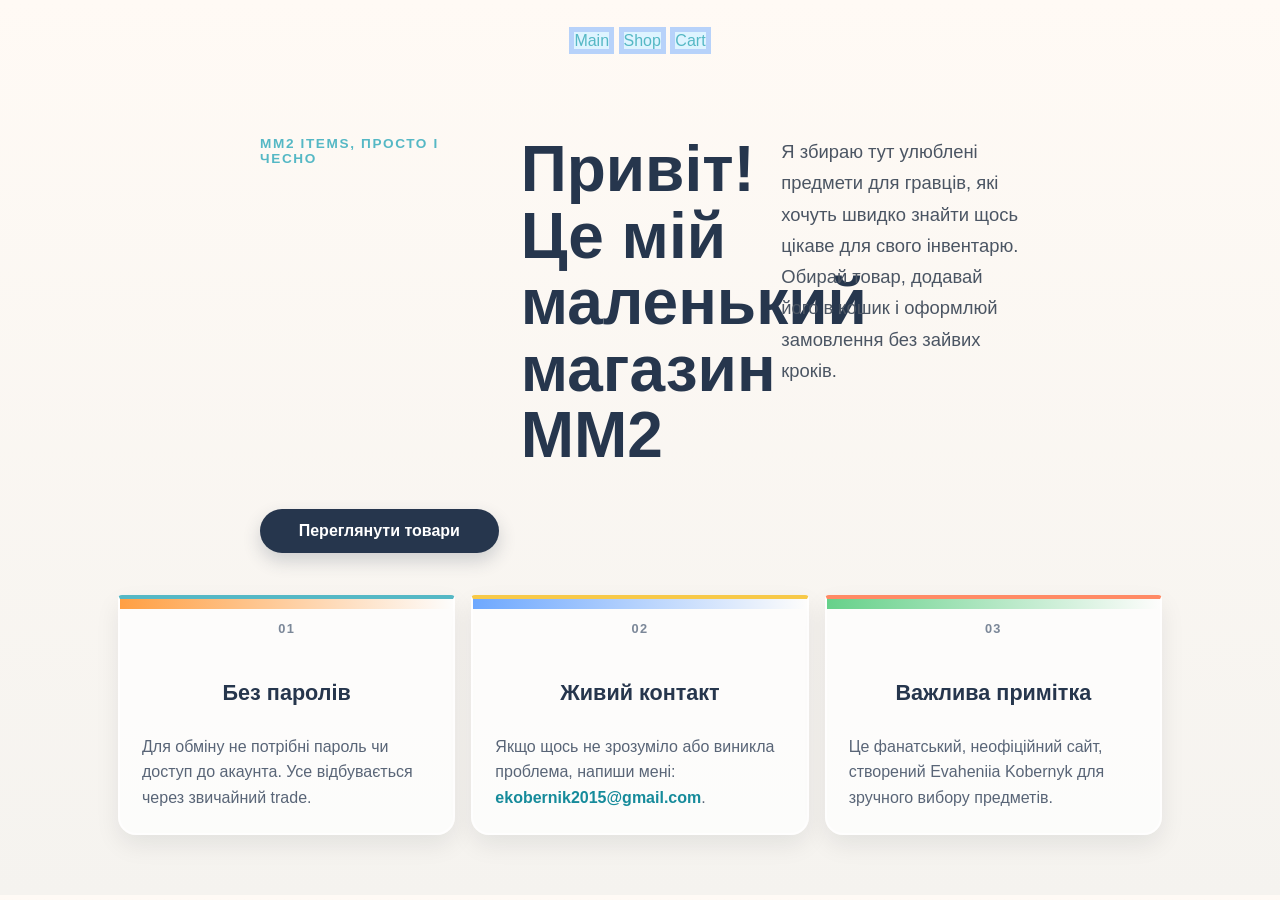
<file: main.html>
<!DOCTYPE html>
<html lang="en">
<head>
     <link rel="stylesheet" href="style.css"/>
    <meta charset="UTF-8">
    <meta name="viewport" content="width=device-width, initial-scale=1.0">
   <title>MM2 shop | Головна</title>
</head>
<body>
   <header>
<nav class="AI">
<a href="main.html">Main</a>
<a href="index.html">Shop</a>
<a href="bascet.html">Cart</a>
</nav>
   </header> 
<main class="about-page">
   <section class="about-intro">
      <p class="eyebrow">MM2 items, просто і чесно</p>
      <h1>Привіт! Це мій маленький магазин MM2</h1>
      <p class="intro-text">Я збираю тут улюблені предмети для гравців, які хочуть швидко знайти щось цікаве для свого інвентарю. Обирай товар, додавай його в кошик і оформлюй замовлення без зайвих кроків.</p>
      <a class="shop-link" href="index.html">Переглянути товари</a>
   </section>

   <section class="about-details" aria-label="Інформація про магазин">
      <article class="about-card">
         <span class="card-number">01</span>
         <h2>Без паролів</h2>
         <p>Для обміну не потрібні пароль чи доступ до акаунта. Усе відбувається через звичайний trade.</p>
      </article>
      <article class="about-card">
         <span class="card-number">02</span>
         <h2>Живий контакт</h2>
         <p>Якщо щось не зрозуміло або виникла проблема, напиши мені: <a href="mailto:ekobernik2015@gmail.com">ekobernik2015@gmail.com</a>.</p>
      </article>
      <article class="about-card">
         <span class="card-number">03</span>
         <h2>Важлива примітка</h2>
         <p>Це фанатський, неофіційний сайт, створений Evaheniia Kobernyk для зручного вибору предметів.</p>
      </article>
   </section>
</main>
<footer>

</footer>
</body>
<script src="script.js"></script>
</html>
</file>
<file: style.css>
* {
    box-sizing: border-box;
}

:root {
    --bg: #f5f3ef;
    --text: #1f2937;
    --muted: #6b7280;
    --shadow: rgba(15, 23, 42, 0.12);
}

body {
    margin: 0;
    font-family: "Segoe UI", Tahoma, Geneva, Verdana, sans-serif;
    background: linear-gradient(180deg, #fffaf5 0%, var(--bg) 100%);
    color: var(--text);
}

header {
    padding: 32px 20px 18px;
}

header h1 {
    margin: 0;
    text-align: center;
    font-size: clamp(2rem, 3vw, 3rem);
    font-weight: 800;
    letter-spacing: 0.04em;
    color: #111827;
    text-shadow: 0 2px 12px rgba(0, 0, 0, 0.08);
}

main {
    padding: 0 18px 36px;
}

section {
    display: grid;
    grid-template-columns: repeat(auto-fit, minmax(220px, 1fr));
    gap: 22px;
    max-width: 1200px;
    margin: 0 auto;
}

article {
    --card-color: #f59e0b;
    position: relative;
    display: flex;
    flex-direction: column;
    align-items: center;
    gap: 14px;
    padding: 18px 16px 20px;
    border: 2px solid rgba(255, 255, 255, 0.7);
    border-radius: 24px;
    background: linear-gradient(180deg, rgba(255,255,255,0.72), rgba(255,255,255,0.18));
    box-shadow: 0 12px 30px var(--shadow);
    overflow: hidden;
    transition: transform 0.25s ease, box-shadow 0.25s ease;
}

article::before {
    content: "";
    position: absolute;
    inset: 0 auto auto 0;
    width: 100%;
    height: 10px;
    background: linear-gradient(90deg, var(--card-color), rgba(255,255,255,0.2));
}

article:hover {
    transform: translateY(-6px) scale(1.01);
    box-shadow: 0 18px 36px rgba(17, 24, 39, 0.16);
}

img {
    width: 100%;
    max-width: 220px;
    height: 220px;
    object-fit: cover;
    border-radius: 18px;
    border: 3px solid rgba(255, 255, 255, 0.9);
    box-shadow: 0 8px 20px rgba(0, 0, 0, 0.12);
    background: #f9fafb;
}

article h1 {
    margin: 0;
    text-align: center;
    font-size: 1.25rem;
    line-height: 1.3;
    font-weight: 700;
    color: #111827;
    min-height: 52px;
    display: flex;
    align-items: center;
    justify-content: center;
}

button {
    border: none;
    border-radius: 999px;
    background: linear-gradient(135deg, var(--card-color), color-mix(in srgb, var(--card-color) 75%, white));
    color: #fff;
    font-weight: 700;
    letter-spacing: 0.04em;
    text-transform: uppercase;
    padding: 12px 18px;
    cursor: pointer;
    box-shadow: 0 8px 20px rgba(0, 0, 0, 0.12);
    transition: transform 0.2s ease, filter 0.2s ease;
}

button:hover {
    transform: translateY(-1px);
    filter: brightness(1.06);
}

article h2 {
    margin: 0;
    font-size: 0.82rem;
    font-weight: 600;
    color: var(--muted);
    text-align: center;
    min-height: 30px;
}

article:nth-child(1) { --card-color: #ff9f43; }
article:nth-child(2) { --card-color: #6ea8fe; }
article:nth-child(3) { --card-color: #66d18a; }
article:nth-child(4) { --card-color: #ff74b1; }
article:nth-child(5) { --card-color: #f7c948; }
article:nth-child(6) { --card-color: #8c7ae6; }
article:nth-child(7) { --card-color: #5ec8ff; }
article:nth-child(8) { --card-color: #ff6b6b; }
article:nth-child(9) { --card-color: #2ec4b6; }
article:nth-child(10) { --card-color: #f39c12; }
article:nth-child(11) { --card-color: #a78bfa; }

article:nth-child(8) .button,
article:nth-child(8) button {
    --card-color: #ff6b6b;
}

article:nth-child(9) .button,
article:nth-child(9) button {
    --card-color: #2ec4b6;
}

article:nth-child(10) .button,
article:nth-child(10) button {
    --card-color: #f39c12;
}

article:nth-child(11) .button,
article:nth-child(11) button {
    --card-color: #a78bfa;
}

@media (max-width: 640px) {
    header {
        padding-top: 22px;
    }

    section {
        grid-template-columns: 1fr;
    }

    article {
        padding: 16px 14px 18px;
    }
}







a{
    text-align: center;
    border: #b7d2fa solid 5px;
    background-color: #def4ff;
    color: #55b8c5;
    text-decoration: none;
}

AI{
    text-align: center;

}

header{
    text-align: center;
}

.tittle{
    color: #baceeb;
}

body{
    background-color: #aabdda;
}

.Date{
    background-color: #b7d2fa;
    color: #5ec8ff;
    text-align: center;
}
h3{
    text-align: center;
}

.cart-page {
    max-width: 900px;
    margin: 0 auto;
    padding: 0 18px 42px;
}

.cart-section,
.order-form {
    max-width: 760px;
    margin: 0 auto 24px;
    padding: 24px;
    border-radius: 20px;
    background: rgba(255, 255, 255, 0.78);
    box-shadow: 0 12px 30px var(--shadow);
}

.cart-section h2,
.order-form h2 {
    margin: 0 0 20px;
    text-align: center;
    color: #111827;
}

.cart-item {
    display: grid;
    grid-template-columns: 1fr auto auto auto;
    align-items: center;
    gap: 16px;
    margin-bottom: 12px;
    padding: 16px;
    border: 1px solid rgba(183, 210, 250, 0.8);
    border-radius: 14px;
    background: rgba(255, 255, 255, 0.7);
}

.cart-item h3,
.cart-item p {
    margin: 0;
    text-align: left;
}

.cart-item p,
.empty-cart {
    color: var(--muted);
}

.quantity-controls {
    display: flex;
    align-items: center;
    gap: 6px;
}

.quantity-btn,
.remove-btn {
    padding: 8px 12px;
    border-radius: 8px;
    background: #b7d2fa;
    color: #1f2937;
    text-transform: none;
}

.quantity-controls input {
    width: 54px;
    padding: 8px;
    border: 1px solid #b7d2fa;
    border-radius: 8px;
    text-align: center;
}

.remove-btn {
    background: #ffd5d5;
    color: #9f1239;
}

.cart-summary {
    display: flex;
    align-items: center;
    justify-content: space-between;
    gap: 16px;
    margin-top: 20px;
    font-size: 1.2rem;
}

.Date:disabled {
    cursor: not-allowed;
    opacity: 0.5;
}

.order-form {
    display: flex;
    flex-direction: column;
    gap: 8px;
}

.order-form input {
    margin-bottom: 8px;
    padding: 11px 12px;
    border: 1px solid #b7d2fa;
    border-radius: 8px;
    font: inherit;
}

#order-message {
    margin: 8px 0 0;
    text-align: center;
    color: #15803d;
    font-weight: 700;
}

@media (max-width: 640px) {
    .cart-item {
        grid-template-columns: 1fr auto;
    }

    .cart-item > strong,
    .remove-btn {
        justify-self: start;
    }

    .cart-summary {
        align-items: stretch;
        flex-direction: column;
    }
}

.about-page {
    max-width: 1080px;
    margin: 0 auto;
    padding: 30px 18px 60px;
}

.about-intro {
    max-width: 760px;
    padding: 38px 0 42px;
}

.eyebrow {
    margin: 0 0 14px;
    color: #55b8c5;
    font-size: 0.85rem;
    font-weight: 800;
    letter-spacing: 0.12em;
    text-transform: uppercase;
}

.about-intro h1 {
    max-width: 700px;
    margin: 0 0 18px;
    color: #26364d;
    font-size: clamp(2.2rem, 5vw, 4.5rem);
    line-height: 1.04;
    text-align: left;
}

.intro-text {
    max-width: 620px;
    margin: 0 0 26px;
    color: #4b5563;
    font-size: 1.15rem;
    line-height: 1.7;
}

.shop-link {
    display: inline-block;
    padding: 13px 20px;
    border: 0;
    border-radius: 999px;
    background: #26364d;
    color: #fff;
    font-weight: 700;
    text-decoration: none;
    box-shadow: 0 8px 18px rgba(38, 54, 77, 0.2);
    transition: transform 0.2s ease, background 0.2s ease;
}

.shop-link:hover {
    background: #55b8c5;
    color: #fff;
    transform: translateY(-2px);
}

.about-details {
    display: grid;
    grid-template-columns: repeat(3, 1fr);
    gap: 16px;
}

.about-card {
    min-height: 220px;
    padding: 22px;
    border-top: 4px solid #55b8c5;
    border-radius: 4px 4px 18px 18px;
    background: rgba(255, 255, 255, 0.7);
    box-shadow: 0 10px 24px rgba(15, 23, 42, 0.08);
}

.about-card:nth-child(2) { border-top-color: #f7c948; }
.about-card:nth-child(3) { border-top-color: #ff8a65; }

.card-number {
    color: #7b8798;
    font-size: 0.8rem;
    font-weight: 800;
    letter-spacing: 0.1em;
}

.about-card h2 {
    margin: 30px 0 10px;
    color: #26364d;
    font-size: 1.35rem;
}

.about-card p {
    margin: 0;
    color: #596577;
    line-height: 1.6;
}

.about-card a {
    border: 0;
    background: transparent;
    color: #168b9b;
    font-weight: 700;
}

@media (max-width: 640px) {
    .about-page { padding-top: 10px; }
    .about-intro h1 { font-size: 2.55rem; }
    .about-details { grid-template-columns: 1fr; }
}
</file>
